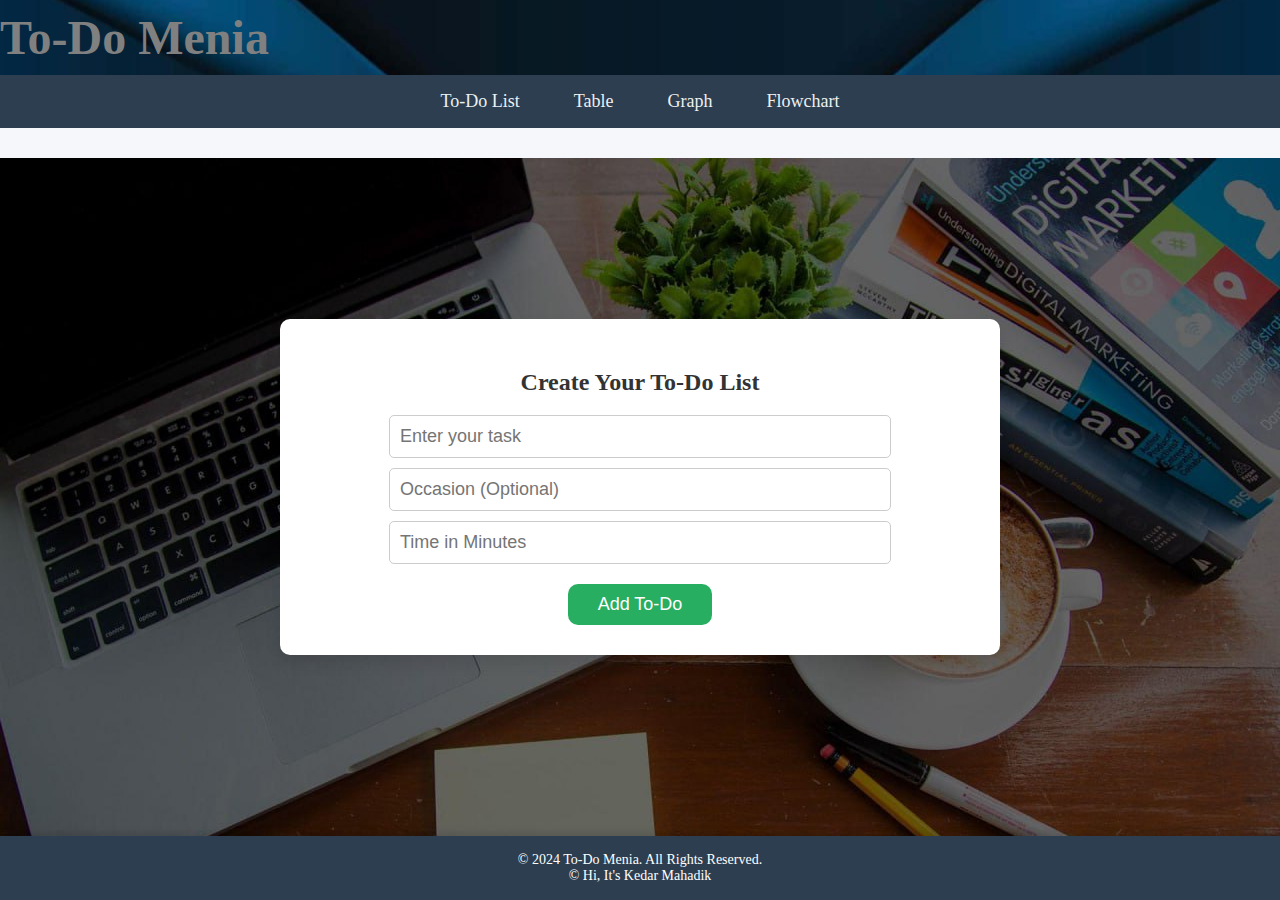
<file: index.html>
<!DOCTYPE html>
<html lang="en">
<head>
    <meta charset="UTF-8">
    <meta name="viewport" content="width=device-width, initial-scale=1.0">
    <title>To-Do Menia</title>
    <link rel="stylesheet" href="https://cdnjs.cloudflare.com/ajax/libs/font-awesome/6.0.0-beta3/css/all.min.css">
  <style>
    /* Global Styles */
    body {
      margin: 0;
      padding: 0;
      font-family: 'Times New Roman', Times, serif; /* Change font to Times New Roman */

      background-color: #f5f7fa;
      color: #333;
      display: flex;
      flex-direction: column;
      min-height: 100vh;
    }

    /* Navbar */
    .navbar {
      background-color: #2c3e50;
      padding: 1rem;
      text-align: center;
    }

    .navbar ul {
      list-style: none;
      padding: 0;
      margin: 0;
    }

    .navbar ul li {
      display: inline-block;
      margin-right: 20px;
    }

    .navbar ul li:last-child {
      margin-right: 0;
    }

    .navbar ul li a {
      color: #ecf0f1;
      font-size: 18px;
      font-weight: 500;
      text-decoration: none;
      padding: 10px 15px;
      border-radius: 5px;
      transition: background-color 0.3s;
    }

    .navbar ul li a:hover {
      background-color: #34495e;
    }

    /* Header */
    .header {
        text-align: left;
        padding: 10px 0;
        background-image: url('./image2.jpg'); /* Use background-image to set the image */
        background-size: cover; /* Ensure the background covers the entire header area */
        background-position: center; /* Center the image */
        box-shadow: 0px 4px 6px rgba(0, 0, 0, 0.1);
    }


    .header h1 {
      font-size: 48px;
      font-weight: 700;
      color: grey;
      margin: 0;
    }

    /* To-Do Section */
    .todo-section {
      flex-grow: 1;
      display: flex;
      background-image: url('./image1.jpg'); /* Use background-image to set the image */

      justify-content: center;
      align-items: center;
      flex-direction: column;
      margin-top: 30px;
    }

    .create-todo {
      background-color: #ffffff;
      border-radius: 10px;
      box-shadow: 0 8px 15px rgba(0, 0, 0, 0.1);
      padding: 30px 60px;
      text-align: center;
      width: 80%;
      max-width: 600px;
    }

    .create-todo input {
      padding: 10px;
      width: 80%;
      border: 1px solid #ccc;
      border-radius: 5px;
      font-size: 18px;
      margin-bottom: 10px;
    }

    .create-todo-btn {
      background-color: #27ae60;
      color: white;
      border: none;
      padding: 10px 30px;
      font-size: 18px;
      border-radius: 10px;
      cursor: pointer;
      margin-top: 10px;
      transition: background-color 0.3s ease;
    }

    .create-todo-btn:hover {
      background-color: #219150;
    }

    /* To-Do List */
    .todo-list {
      width: 80%;
      max-width: 600px;
      margin-top: 20px;
    }

    /* Update .todo-item to add flex for alignment */
    .todo-item {
        background-color: #fff;
        padding: 15px;
        margin: 10px 0;
        border-radius: 10px;
        box-shadow: 0 4px 10px rgba(0, 0, 0, 0.05);
        display: flex;
        justify-content: space-between;
        align-items: center;
        position: relative;
    }

    .todo-item.completed {
      text-decoration: line-through;
      color: #aaa;
    }

    .todo-item button {
      background-color: #e74c3c;
      color: white;
      border: none;
      padding: 10px 20px;
      border-radius: 5px;
      cursor: pointer;
    }

    .todo-item button.complete {
      background-color: #27ae60;
      margin-right: 10px;
    }

    /* Countdown Timer Display */
.countdown {
  color: #27ae60;
  font-weight: bold;
  margin-right: 20px;
  font-size: 18px;
  width: 70px; /* Set a width for alignment */
  text-align: center;
}

    /* Footer */
    .footer {
      background-color: #2c3e50;
      color: white;
      text-align: center;
      padding: 1rem 0;
      margin-top: auto;
      width: 100%;
      box-shadow: 0px -4px 6px rgba(0, 0, 0, 0.1);
    }

    .footer p {
      margin: 0;
      font-size: 14px;
    }
    .social-icons {
        margin-top: 10px;
      }
      
    .social-icons a {
        color: white; /* Change icon color */
        margin: 0 10px; /* Spacing between icons */
        font-size: 20px; /* Size of the icons */
        transition: color 0.3s ease; /* Transition effect on hover */
      }
      
    .social-icons a:hover {
        color: #ecf0f1; /* Change color on hover */
      }
      

    @media (max-width: 768px) {
      .create-todo {
        padding: 20px 40px;
      }

      .create-todo-btn {
        padding: 10px 30px;
        font-size: 18px;
      }
    }
  </style>
</head>
<body>

  <!-- Header -->
     <!-- Header -->
  <header class="header">
    <h1>To-Do Menia</h1>
  </header>
  <!-- Navbar -->
  <nav class="navbar">
    <ul>
      <li><a href="#">To-Do List</a></li>
      <li><a href="#">Table</a></li>
      <li><a href="#">Graph</a></li>
      <li><a href="#">Flowchart</a></li>
    </ul>
  </nav>



  <!-- To-Do Section -->
  <section class="todo-section">
    <div class="create-todo">
      <h2>Create Your To-Do List</h2>
      <input type="text" id="todo-input" placeholder="Enter your task" required>
      <input type="text" id="occasion-input" placeholder="Occasion (Optional)">
      <input type="number" id="time-input" placeholder="Time in Minutes" required>
      <button class="create-todo-btn" onclick="addTodo()">Add To-Do</button>
    </div>

    <div class="todo-list" id="todo-list">
      <!-- To-Do items will be appended here dynamically -->
    </div>
  </section>

  <!-- Footer -->
  <footer class="footer">
    <p>&copy; 2024 To-Do Menia. All Rights Reserved.</p>
    <p>&copy; Hi, It's Kedar Mahadik</p>
    
  </footer>
  
  <script>
    function addTodo() {
      const todoInput = document.getElementById('todo-input').value.trim();
      const occasionInput = document.getElementById('occasion-input').value.trim();
      const timeInput = parseInt(document.getElementById('time-input').value);

      if (!todoInput || isNaN(timeInput) || timeInput <= 0) {
        alert("Please enter a valid task and time.");
        return;
      }

      const todoList = document.getElementById('todo-list');

      // Create a new to-do item with timer
      const todoItem = document.createElement('div');
      todoItem.classList.add('todo-item');

      const occasionText = occasionInput ? `(${occasionInput})` : '';

      todoItem.innerHTML = `
        <div class="countdown">${timeInput}:00</div> <!-- Countdown timer now has a separate div -->
        <span>${todoInput} ${occasionText}</span>
        <div>
            <button class="complete" onclick="completeTask(this)">Complete</button>
            <button onclick="deleteTask(this)">Delete</button>
        </div>
`;

      todoList.appendChild(todoItem);

      // Start countdown timer
      startTimer(todoItem, timeInput);

      // Clear inputs
      document.getElementById('todo-input').value = '';
      document.getElementById('occasion-input').value = '';
      document.getElementById('time-input').value = '';
    }

    function startTimer(todoItem, timeInMinutes) {
      let timeRemaining = timeInMinutes * 60; // Convert minutes to seconds
      const countdownDisplay = todoItem.querySelector('.countdown');

      const timerInterval = setInterval(() => {
        const minutes = Math.floor(timeRemaining / 60);
        const seconds = timeRemaining % 60;

        countdownDisplay.textContent = `${minutes}:${seconds < 10 ? '0' : ''}${seconds}`;

        if (timeRemaining === 300) {
          alert("Warning: 5 minutes remaining for this task.");
        }

        if (timeRemaining <= 0) {
          clearInterval(timerInterval);
          todoItem.classList.add('completed');
          countdownDisplay.textContent = "Time's up!";
          alert("Time's up for this task!");
        } else {
          timeRemaining--;
        }
      }, 1000); // Update every second
    }

    function completeTask(button) {
      const todoItem = button.parentNode.parentNode;
      todoItem.classList.toggle('completed');
    }

    function deleteTask(button) {
      const todoItem = button.parentNode.parentNode;
      todoItem.remove();
    }
  </script>
</body>
</html>
</file>
